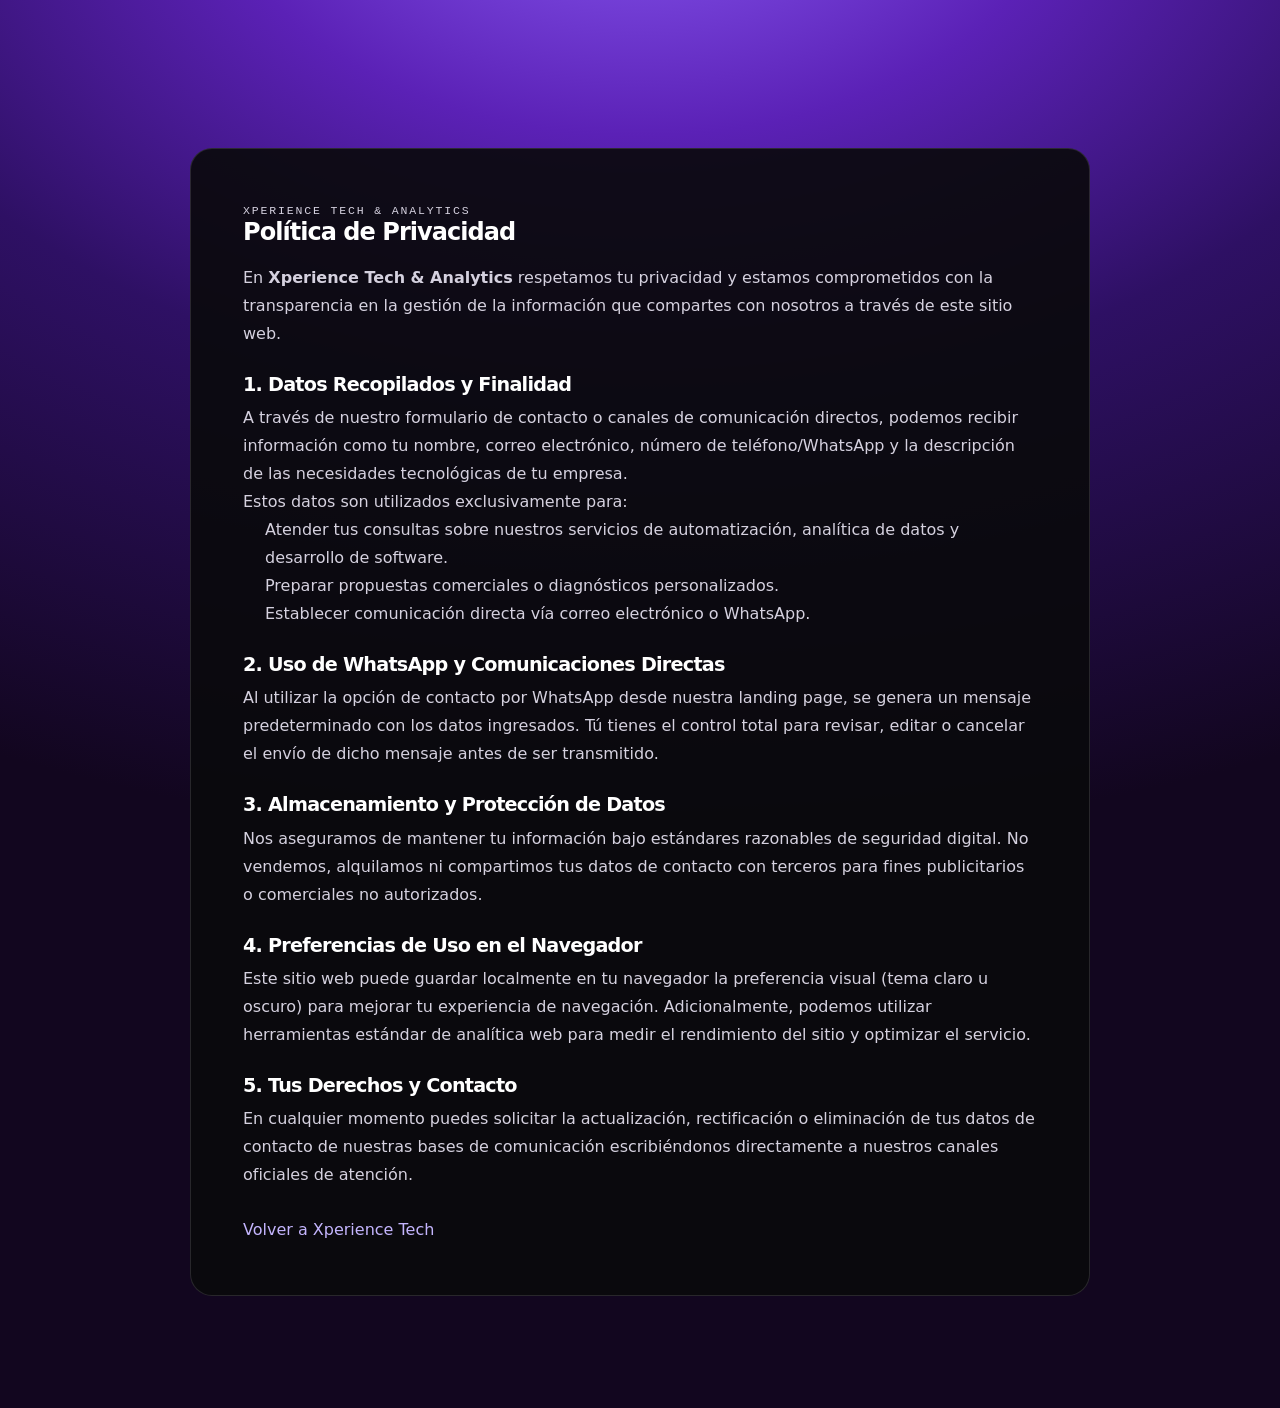
<file: privacidad.html>
<!DOCTYPE html>
<html lang="es" data-theme="dark">
<head>
  <meta charset="UTF-8" />
  <meta name="viewport" content="width=device-width, initial-scale=1.0" />
  <meta name="description" content="Política de privacidad de Xperience Tech. Conoce cómo gestionamos y protegemos la información de contacto de nuestros usuarios." />
  <title>Política de Privacidad | Xperience Tech</title>
  <link rel="icon" href="multimedia/favicon.ico" sizes="any" />
  <link rel="stylesheet" href="styles.css?v=7" />
</head>
<body>
  <main class="legal-page">
    <article class="container legal-document">
      <p class="mono">XPERIENCE TECH & ANALYTICS</p>
      <h1>Política de Privacidad</h1>

      <p>En <strong>Xperience Tech & Analytics</strong> respetamos tu privacidad y estamos comprometidos con la transparencia en la gestión de la información que compartes con nosotros a través de este sitio web.</p>

      <h2>1. Datos Recopilados y Finalidad</h2>
      <p>A través de nuestro formulario de contacto o canales de comunicación directos, podemos recibir información como tu nombre, correo electrónico, número de teléfono/WhatsApp y la descripción de las necesidades tecnológicas de tu empresa.</p>
      <p>Estos datos son utilizados exclusivamente para:</p>
      <ul>
        <li>Atender tus consultas sobre nuestros servicios de automatización, analítica de datos y desarrollo de software.</li>
        <li>Preparar propuestas comerciales o diagnósticos personalizados.</li>
        <li>Establecer comunicación directa vía correo electrónico o WhatsApp.</li>
      </ul>

      <h2>2. Uso de WhatsApp y Comunicaciones Directas</h2>
      <p>Al utilizar la opción de contacto por WhatsApp desde nuestra landing page, se genera un mensaje predeterminado con los datos ingresados. Tú tienes el control total para revisar, editar o cancelar el envío de dicho mensaje antes de ser transmitido.</p>

      <h2>3. Almacenamiento y Protección de Datos</h2>
      <p>Nos aseguramos de mantener tu información bajo estándares razonables de seguridad digital. No vendemos, alquilamos ni compartimos tus datos de contacto con terceros para fines publicitarios o comerciales no autorizados.</p>

      <h2>4. Preferencias de Uso en el Navegador</h2>
      <p>Este sitio web puede guardar localmente en tu navegador la preferencia visual (tema claro u oscuro) para mejorar tu experiencia de navegación. Adicionalmente, podemos utilizar herramientas estándar de analítica web para medir el rendimiento del sitio y optimizar el servicio.</p>

      <h2>5. Tus Derechos y Contacto</h2>
      <p>En cualquier momento puedes solicitar la actualización, rectificación o eliminación de tus datos de contacto de nuestras bases de comunicación escribiéndonos directamente a nuestros canales oficiales de atención.</p>

      <a class="legal-back-link" href="index.html">Volver a Xperience Tech</a>
    </article>
  </main>
</body>
</html>
</file>
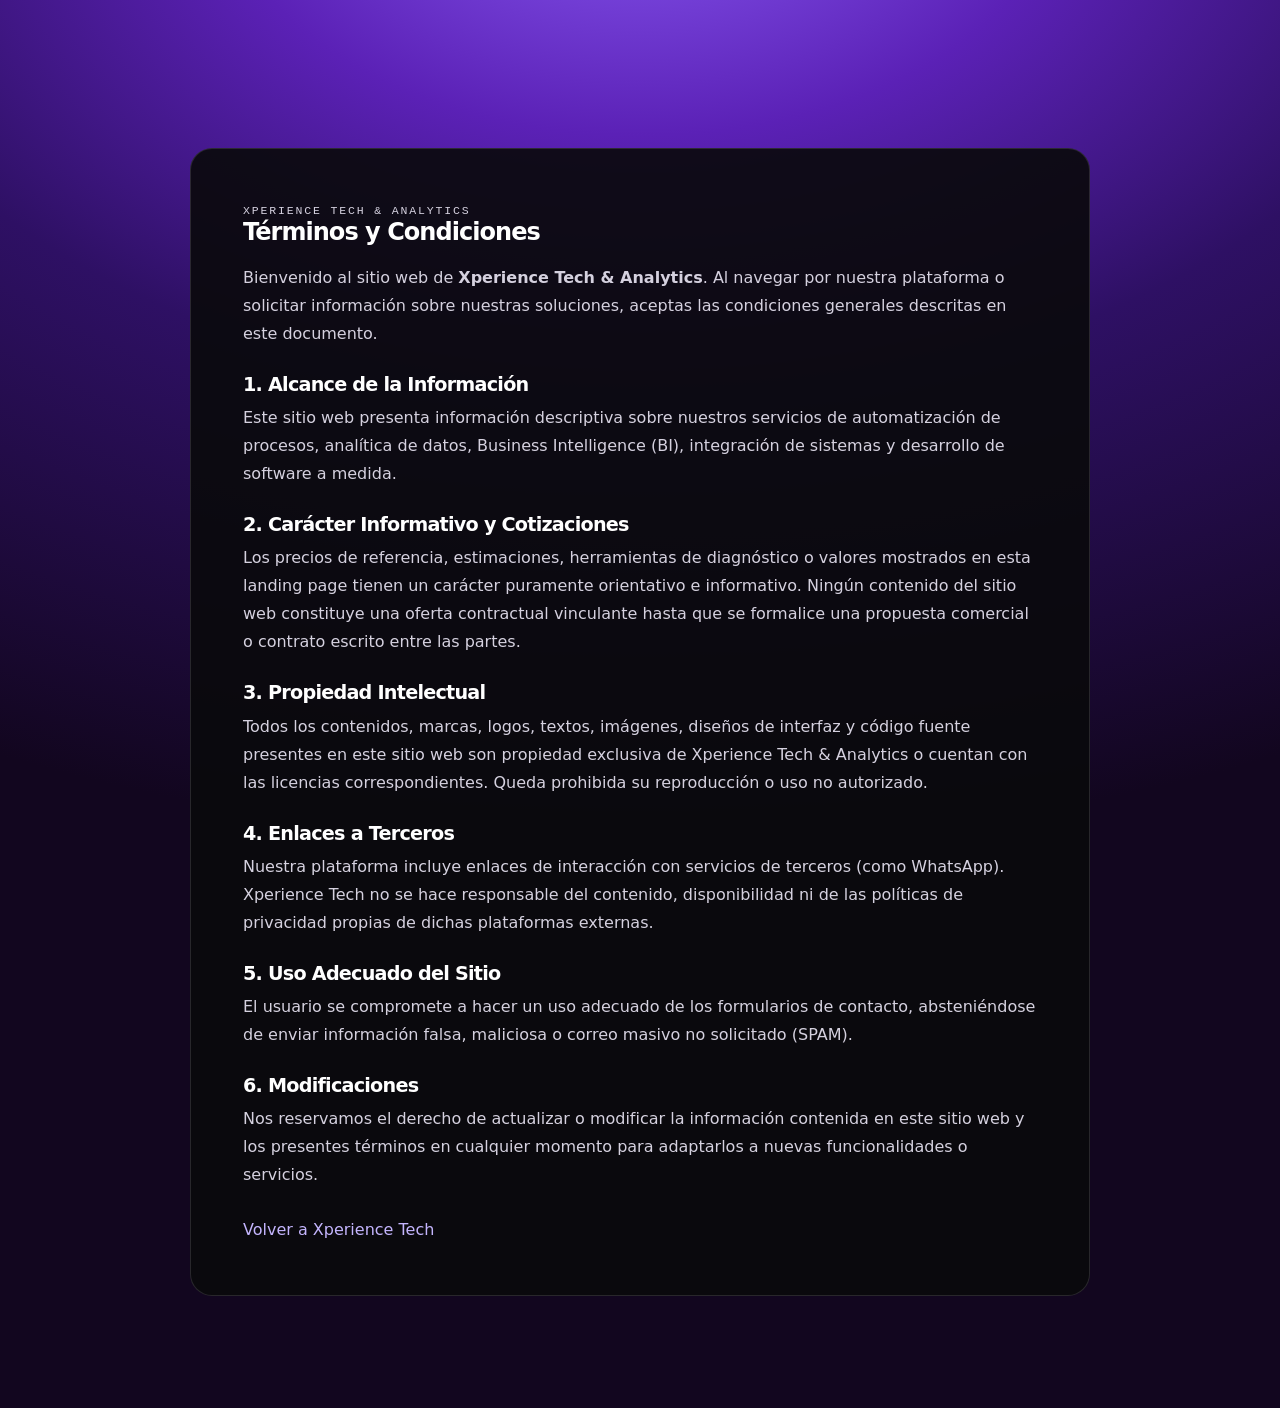
<file: terminos.html>
<!DOCTYPE html>
<html lang="es" data-theme="dark">
<head>
  <meta charset="UTF-8" />
  <meta name="viewport" content="width=device-width, initial-scale=1.0" />
  <meta name="description" content="Términos y condiciones de uso de la plataforma y servicios de Xperience Tech & Analytics." />
  <title>Términos y Condiciones | Xperience Tech</title>
  <link rel="icon" href="multimedia/favicon.ico" sizes="any" />
  <link rel="stylesheet" href="styles.css?v=7" />
</head>
<body>
  <main class="legal-page">
    <article class="container legal-document">
      <p class="mono">XPERIENCE TECH & ANALYTICS</p>
      <h1>Términos y Condiciones</h1>

      <p>Bienvenido al sitio web de <strong>Xperience Tech & Analytics</strong>. Al navegar por nuestra plataforma o solicitar información sobre nuestras soluciones, aceptas las condiciones generales descritas en este documento.</p>

      <h2>1. Alcance de la Información</h2>
      <p>Este sitio web presenta información descriptiva sobre nuestros servicios de automatización de procesos, analítica de datos, Business Intelligence (BI), integración de sistemas y desarrollo de software a medida.</p>

      <h2>2. Carácter Informativo y Cotizaciones</h2>
      <p>Los precios de referencia, estimaciones, herramientas de diagnóstico o valores mostrados en esta landing page tienen un carácter puramente orientativo e informativo. Ningún contenido del sitio web constituye una oferta contractual vinculante hasta que se formalice una propuesta comercial o contrato escrito entre las partes.</p>

      <h2>3. Propiedad Intelectual</h2>
      <p>Todos los contenidos, marcas, logos, textos, imágenes, diseños de interfaz y código fuente presentes en este sitio web son propiedad exclusiva de Xperience Tech & Analytics o cuentan con las licencias correspondientes. Queda prohibida su reproducción o uso no autorizado.</p>

      <h2>4. Enlaces a Terceros</h2>
      <p>Nuestra plataforma incluye enlaces de interacción con servicios de terceros (como WhatsApp). Xperience Tech no se hace responsable del contenido, disponibilidad ni de las políticas de privacidad propias de dichas plataformas externas.</p>

      <h2>5. Uso Adecuado del Sitio</h2>
      <p>El usuario se compromete a hacer un uso adecuado de los formularios de contacto, absteniéndose de enviar información falsa, maliciosa o correo masivo no solicitado (SPAM).</p>

      <h2>6. Modificaciones</h2>
      <p>Nos reservamos el derecho de actualizar o modificar la información contenida en este sitio web y los presentes términos en cualquier momento para adaptarlos a nuevas funcionalidades o servicios.</p>

      <a class="legal-back-link" href="index.html">Volver a Xperience Tech</a>
    </article>
  </main>
</body>
</html>
</file>
<file: styles.css>
:root {
  --bg: #05050a;
  --bg-elev: #0c0c14;
  --text: #f5f3ff;
  --text-muted: #b8b0d0;
  --line: rgba(255, 255, 255, 0.1);
  --accent: #7c5cff;
  --cyan: #22d3ee;
  --magenta: #e879f9;
  --gold: #f5d06a;
  --font: "Manrope", system-ui, sans-serif;
  --display: "Syne", var(--font);
  --mono: "DM Mono", ui-monospace, monospace;
  --container: 1120px;
  --radius: 22px;
}

[data-theme="light"] {
  --bg: #f6f3ff;
  --bg-elev: #ffffff;
  --text: #12081f;
  --text-muted: #5b5270;
  --line: rgba(18, 8, 31, 0.1);
}

*, *::before, *::after { box-sizing: border-box; margin: 0; padding: 0; }

html { scroll-behavior: smooth; }

body {
  font-family: var(--font);
  color: var(--text);
  background:
    radial-gradient(120% 70% at 50% -10%, #8b5cf6 0%, #5b21b6 28%, #2e1064 55%, #12061f 100%);
  min-height: 100vh;
  padding: 28px 22px 40px;
  line-height: 1.6;
  -webkit-font-smoothing: antialiased;
  overflow-x: hidden;
}

img { max-width: 100%; display: block; }
a { color: inherit; text-decoration: none; }
button, input, textarea { font: inherit; color: inherit; }
ul { list-style: none; }
h1, h2, h3 { font-family: var(--display); line-height: 0.95; letter-spacing: -0.04em; }

.mono {
  font-family: var(--mono);
  font-size: 0.72rem;
  letter-spacing: 0.16em;
  text-transform: uppercase;
  color: var(--text-muted);
}

.container {
  width: min(100%, var(--container));
  margin-inline: auto;
  padding-inline: 24px;
}

.page {
  width: min(100%, 1280px);
  margin-inline: auto;
  background: var(--bg);
  border-radius: 28px;
  overflow: clip;
  position: relative;
  box-shadow: 0 40px 90px rgba(10, 0, 30, 0.45);
}

.noise-overlay {
  pointer-events: none;
  position: fixed;
  inset: 0;
  opacity: 0.04;
  z-index: 0;
  background-image: url("data:image/svg+xml,%3Csvg viewBox='0 0 200 200' xmlns='http://www.w3.org/2000/svg'%3E%3Cfilter id='n'%3E%3CfeTurbulence type='fractalNoise' baseFrequency='0.8' numOctaves='3'/%3E%3C/filter%3E%3Crect width='100%25' height='100%25' filter='url(%23n)'/%3E%3C/svg%3E");
}

.text-gradient {
  background: linear-gradient(120deg, var(--cyan), #60a5fa, var(--magenta));
  -webkit-background-clip: text;
  background-clip: text;
  color: transparent;
}

.eyebrow {
  display: inline-block;
  font-family: var(--mono);
  font-size: 0.72rem;
  letter-spacing: 0.18em;
  text-transform: uppercase;
  color: var(--magenta);
  margin-bottom: 14px;
}

.section {
  padding: 88px 0;
  position: relative;
}

.section-header { max-width: 720px; margin-bottom: 48px; }
.section-header.text-center { margin-inline: auto; text-align: center; }
.section-header h2 { font-size: clamp(2rem, 4.4vw, 3.4rem); }
.section-desc { color: var(--text-muted); margin-top: 14px; font-size: 1.05rem; }

.site-header {
  position: sticky;
  top: 0;
  z-index: 50;
  padding: 18px 22px 0;
}

@media (min-width: 861px) {
  .site-header {
    top: 28px;
    padding-top: 28px;
  }
}

@media (min-width: 1025px) {
  .hero-visual { transform: translateY(230px); }
}

.nav {
  display: grid;
  grid-template-columns: auto 1fr auto;
  align-items: center;
  gap: 16px;
}

.logo {
  display: flex;
  align-items: center;
  gap: 8px;
  font-family: var(--display);
  font-weight: 800;
  letter-spacing: 0.08em;
}

.logo-mark {
  width: 10px;
  height: 10px;
  border-radius: 50%;
  background: linear-gradient(135deg, #fb7185, #a855f7);
  box-shadow: 0 0 12px rgba(251, 113, 133, 0.8);
  font-size: 0;
}

.logo-text { font-size: 0.92rem; letter-spacing: 0.14em; }

.nav-menu {
  justify-self: center;
  display: flex;
  gap: 8px;
  padding: 8px 10px;
  border-radius: 999px;
  background: rgba(255, 255, 255, 0.06);
  border: 1px solid var(--line);
  backdrop-filter: blur(16px);
}

.nav-link {
  padding: 8px 16px;
  border-radius: 999px;
  font-size: 0.86rem;
  color: var(--text-muted);
  position: relative;
}

.nav-link.active,
.nav-link:hover { color: var(--text); }

.nav-link.active::after {
  content: "";
  position: absolute;
  left: 16px;
  right: 16px;
  bottom: 4px;
  height: 2px;
  background: #fb7185;
}

.nav-actions { display: flex; align-items: center; gap: 10px; }

.theme-toggle,
.nav-toggle,
.icon-btn {
  width: 42px;
  height: 42px;
  border-radius: 50%;
  border: 1px solid var(--line);
  background: rgba(255, 255, 255, 0.04);
  color: var(--text);
  display: grid;
  place-items: center;
  cursor: pointer;
}

[data-theme="dark"] .icon-sun,
[data-theme="light"] .icon-moon { display: none; }

.nav-toggle { display: none; }

.btn,
.btn-nav,
.btn-signin,
.text-link {
  display: inline-flex;
  align-items: center;
  justify-content: center;
  gap: 8px;
}

.btn,
.btn-nav {
  border-radius: 999px;
  border: 1px solid var(--line);
  padding: 12px 20px;
  font-weight: 700;
}

.btn-nav {
  background: rgba(255, 255, 255, 0.08);
  font-size: 0.84rem;
}

.btn-primary {
  background: linear-gradient(135deg, #7c5cff, #4f46e5);
  border-color: transparent;
  box-shadow: 0 10px 30px rgba(124, 92, 255, 0.35);
}

.btn-outline,
.btn-ghost {
  background: transparent;
}

.btn-full { width: 100%; }

.btn-signin {
  background: #1a1a22;
  color: #fff;
  border-radius: 999px;
  padding: 6px 8px 6px 18px;
  border: 1px solid rgba(255, 255, 255, 0.12);
}

.btn-signin i,
.btn-signin svg {
  width: 34px;
  height: 34px;
  padding: 7px;
  border-radius: 50%;
  background: #2a2a36;
}

.text-link { color: var(--cyan); font-weight: 700; margin-top: 12px; }

.hero {
  position: relative;
  min-height: min(860px, calc(100vh - 56px));
  padding: 8px 36px 22px;
  display: flex;
  flex-direction: column;
  overflow: hidden;
}

.hero-banner::after {
  content: "";
  position: absolute;
  left: 32%;
  right: 12%;
  top: 36%;
  height: 28%;
  background: radial-gradient(closest-side, rgba(5, 5, 10, 0.88), transparent 78%);
  pointer-events: none;
}

.hero-banner-img {
  width: 100%;
  height: 100%;
  object-fit: cover;
  object-position: 68% 42%;
  transform: scale(1.08);
  opacity: 0.9;
  filter: saturate(1.15) contrast(1.05);
}

.hero-banner-veil {
  position: absolute;
  inset: 0;
  background:
    radial-gradient(ellipse 48% 32% at 50% 50%, rgba(5, 5, 10, 0.95) 0%, rgba(5, 5, 10, 0.45) 40%, transparent 72%),
    linear-gradient(90deg, rgba(5, 5, 10, 0.94) 0%, rgba(5, 5, 10, 0.62) 36%, rgba(5, 5, 10, 0.18) 68%, rgba(5, 5, 10, 0.55) 100%),
    linear-gradient(180deg, rgba(5, 5, 10, 0.12) 0%, rgba(5, 5, 10, 0.88) 100%);
}

[data-theme="light"] .hero-banner-veil {
  background:
    linear-gradient(90deg, rgba(246, 243, 255, 0.92) 0%, rgba(246, 243, 255, 0.5) 50%, rgba(246, 243, 255, 0.7) 100%);
}

.hero-grid {
  position: relative;
  z-index: 2;
  flex: 1;
  display: grid;
  grid-template-columns: minmax(0, 1.05fr) minmax(280px, 0.95fr);
  gap: 12px;
  align-items: center;
}

.hero-kicker {
  font-family: var(--display);
  font-weight: 800;
  letter-spacing: 0.28em;
  text-transform: uppercase;
  font-size: clamp(0.9rem, 2vw, 1.15rem);
}

.hero-title {
  font-size: clamp(3.4rem, 9vw, 7.2rem);
  font-weight: 800;
  line-height: 0.82;
  margin: 8px 0 18px;
}

.hero-title-fill {
  background-image: url("multimedia/cara%20xperience.jpg");
  background-size: 160% auto;
  background-position: 60% 38%;
  -webkit-background-clip: text;
  background-clip: text;
  color: transparent;
  -webkit-text-stroke: 0.6px rgba(255, 255, 255, 0.55);
  filter: brightness(1.45) saturate(1.2) contrast(1.15);
}

.hero-lead {
  max-width: 460px;
  color: var(--text-muted);
  font-size: 0.98rem;
}

.hero-cta { display: flex; flex-wrap: wrap; gap: 12px; margin: 28px 0; }

.hero-metrics {
  display: flex;
  gap: 22px;
  flex-wrap: wrap;
}

.metric-value {
  display: block;
  font-family: var(--display);
  font-size: 1.5rem;
  font-weight: 800;
}

.metric-label {
  display: block;
  font-size: 0.75rem;
  color: var(--text-muted);
  max-width: 140px;
}

.hero-visual {
  position: relative;
  min-height: 420px;
  display: grid;
  place-items: center;
}

.hero-sculpture {
  width: min(100%, 620px);
  animation: float 8s ease-in-out infinite;
  filter: drop-shadow(0 0 40px rgba(168, 85, 247, 0.35));
  pointer-events: none;
}

@keyframes float {
  0%, 100% { transform: translate3d(8px, 0, 0) rotate(-3deg); }
  50% { transform: translate3d(-8px, -18px, 0) rotate(3deg); }
}

.hero-footer {
  position: relative;
  z-index: 2;
  display: grid;
  grid-template-columns: 1fr auto 1fr;
  align-items: end;
  margin-top: 8px;
}

.hero-socials {
  display: flex;
  gap: 16px;
  font-size: 0.85rem;
  color: var(--text-muted);
}

.hero-socials a:hover { color: var(--text); }

.scroll-orb {
  width: 92px;
  height: 92px;
  position: relative;
  display: grid;
  place-items: center;
}

.scroll-orb-svg {
  position: absolute;
  inset: 0;
  animation: spin 16s linear infinite;
}

.scroll-orb text { fill: var(--text-muted); font-size: 11px; letter-spacing: 2px; }
.scroll-orb-icon {
  width: 36px;
  height: 36px;
  border-radius: 50%;
  border: 1px solid var(--line);
  display: grid;
  place-items: center;
}

@keyframes spin { to { transform: rotate(360deg); } }

.hero-arrows { justify-self: end; display: flex; gap: 8px; }

.showcase-grid,
.service-grid,
.auto-grid,
.pricing-grid {
  display: grid;
  gap: 18px;
}

.showcase-grid { grid-template-columns: repeat(3, 1fr); }

.show-card,
.service-card,
.intel-card,
.auto-card,
.pricing-card,
.contact-grid,
.comparison,
.stat-box,
.dashboard-card {
  --text: #f5f3ff;
  --text-muted: #c2bdd0;
  --line: rgba(255, 255, 255, 0.12);
  color: var(--text);
  border: 1px solid rgba(255, 255, 255, 0.08);
  border-radius: var(--radius);
  overflow: hidden;
  background:
    linear-gradient(180deg, transparent 38%, rgba(10, 10, 12, 0.96) 100%),
    linear-gradient(115deg, #261039 0%, #11233d 100%);
}

.show-card {
  position: relative;
  min-height: 360px;
  transition: border-color 0.35s ease, transform 0.5s cubic-bezier(0.4, 0, 0.2, 1);
}

.show-card:hover {
  transform: translateY(-5px);
  border-color: rgba(167, 139, 250, 0.34);
}

.split-visual img {
  width: 100%;
  height: 220px;
  object-fit: cover;
}
.split-visual img { border: 1px solid var(--line); border-radius: var(--radius); }

.show-card-body,
.service-card-content,
.pricing-card { padding: 22px; }
.show-card-body {
  position: relative;
  min-height: 360px;
  display: flex;
  flex-direction: column;
  justify-content: flex-end;
}
.service-card-content { min-height: 300px; display: flex; flex-direction: column; justify-content: flex-end; }
.service-card-content .text-link { margin-top: 18px; }
.auto-card { min-height: 280px; padding: 22px; display: flex; flex-direction: column; justify-content: flex-end; }

.show-card h3,
.service-card h3,
.intel-card h3,
.auto-card h3 { font-size: 1.35rem; margin: 8px 0 10px; }

.show-card p,
.service-card p,
.intel-card p,
.auto-card p { color: var(--text-muted); }

.dashboard-section { overflow: hidden; }
.dashboard-section .section-header { max-width: 820px; }
.dashboard-carousel {
  position: relative;
  perspective: 1400px;
  padding: 10px 0 0;
}
.dashboard-arc {
  position: relative;
  height: clamp(300px, 42vw, 500px);
  transform-style: preserve-3d;
}
.dashboard-card {
  position: absolute;
  top: 50%;
  left: 50%;
  width: min(54.4%, 576px);
  aspect-ratio: 16 / 9;
  overflow: hidden;
  border: 1px solid rgba(255, 255, 255, 0.14);
  border-radius: 20px;
  box-shadow: 0 24px 70px rgba(0, 0, 0, 0.4);
  display: flex;
  align-items: flex-end;
  cursor: pointer;
  transform-style: preserve-3d;
  transition: all 0.5s cubic-bezier(0.4, 0, 0.2, 1);
  will-change: transform;
}
.dashboard-card > img {
  position: absolute;
  inset: 0;
  z-index: 0;
  width: 100%;
  height: 100%;
  object-fit: cover;
}
.dashboard-card-copy {
  position: relative;
  z-index: 1;
  width: 100%;
  padding: 26px;
  background: linear-gradient(180deg, transparent, rgba(10, 10, 12, 0.94));
}
.dashboard-card[data-position="center"] {
  z-index: 3;
  opacity: 1;
  transform: translate(-50%, -50%) translateZ(40px) scale(1.05);
}
.dashboard-card[data-position="left"] {
  left: 24%;
  z-index: 1;
  opacity: 0.62;
  transform: translate(-50%, -50%) translateZ(-90px) rotateY(24deg) scale(0.85);
}
.dashboard-card[data-position="right"] {
  left: 76%;
  z-index: 1;
  opacity: 0.62;
  transform: translate(-50%, -50%) translateZ(-90px) rotateY(-24deg) scale(0.85);
}
.dashboard-card[data-position="center"]:hover,
.dashboard-card[data-position="center"]:focus-visible {
  z-index: 10;
  transform: translate(-50%, -50%) translateZ(70px) scale(1.1);
  box-shadow: 0 20px 50px rgba(139, 92, 246, 0.3);
}
.dashboard-card:focus-visible,
.dashboard-controls .icon-btn:focus-visible {
  outline: 2px solid var(--cyan);
  outline-offset: 4px;
}
.dashboard-card-copy { padding: 26px; }
.dashboard-card-copy .mono { color: #c4b5fd; }
.dashboard-card-copy h3 { margin: 10px 0; font-size: clamp(1.3rem, 3vw, 1.8rem); }
.dashboard-card-copy p { max-width: 400px; color: var(--text-muted); }
.dashboard-controls {
  display: flex;
  align-items: center;
  justify-content: center;
  gap: 16px;
  margin-top: 24px;
}
.dashboard-counter {
  min-width: 64px;
  text-align: center;
  font-family: var(--mono);
  letter-spacing: 0.08em;
}
.dashboard-counter span { color: var(--text-muted); }

.service-grid { grid-template-columns: repeat(2, 1fr); }

.split-grid {
  display: grid;
  grid-template-columns: 0.9fr 1.1fr;
  gap: 40px;
  align-items: center;
}

.split-copy p { color: var(--text-muted); margin-top: 16px; }

.intel-grid { display: grid; gap: 18px; }
.intel-card {
  display: grid;
  grid-template-columns: 1fr;
  min-height: 300px;
}

.intel-card > div { align-self: end; padding: 28px; }

.chip-list { display: flex; gap: 8px; flex-wrap: wrap; margin: 14px 0; }
.chip-list li {
  border: 1px solid var(--line);
  border-radius: 999px;
  padding: 6px 12px;
  font-size: 0.78rem;
}

.comparison {
  max-width: 860px;
  margin-inline: auto;
  border-radius: 24px;
  padding: 18px;
}

.comparison-tabs {
  display: grid;
  grid-template-columns: 1fr 1fr;
  gap: 8px;
  margin-bottom: 18px;
}

.tab-btn {
  border: 0;
  background: transparent;
  padding: 12px;
  border-radius: 999px;
  cursor: pointer;
  color: var(--text-muted);
}

.tab-btn.active {
  background: rgba(255, 255, 255, 0.08);
  color: var(--text);
}

.panel { display: none; }
.panel.active { display: block; }

.panel-content {
  display: grid;
  grid-template-columns: 1.2fr 0.8fr;
  gap: 20px;
}

.impact-list { margin-top: 14px; display: grid; gap: 10px; }
.impact-list li { display: flex; gap: 8px; align-items: center; color: #fda4af; }
.impact-list.good li { color: #6ee7b7; }

.panel-stats { display: grid; gap: 10px; }
.stat-box {
  border-radius: 16px;
  padding: 16px;
}
.stat-num { font-family: var(--display); font-size: 2rem; font-weight: 800; display: block; }
.stat-box.bad .stat-num { color: #fb7185; }
.stat-box.good .stat-num { color: #34d399; }

.auto-grid { grid-template-columns: repeat(4, 1fr); }

.pricing-grid { grid-template-columns: repeat(3, 1fr); align-items: stretch; }
.pricing-card { display: flex; flex-direction: column; gap: 18px; position: relative; }
.pricing-card > .pricing-image {
  width: calc(100% + 44px);
  height: 170px;
  flex: 0 0 170px;
  margin: -22px -22px 0;
  object-fit: cover;
  opacity: 0.82;
  -webkit-mask-image: linear-gradient(#000 0%, #000 58%, transparent 100%);
  mask-image: linear-gradient(#000 0%, #000 58%, transparent 100%);
}
.pricing-card.featured > .pricing-image { height: 178px; flex-basis: 178px; }
.pricing-card .popular-badge { z-index: 2; }
.pricing-card.featured {
  transform: translateY(-8px);
}
.popular-badge {
  position: absolute;
  top: 14px;
  right: 14px;
  font-size: 0.7rem;
  letter-spacing: 0.12em;
  text-transform: uppercase;
  background: #fb7185;
  color: #fff;
  border-radius: 999px;
  padding: 5px 10px;
}
.pricing-price strong { display: block; font-size: 2rem; font-family: var(--display); }
.pricing-price em { font-style: normal; color: var(--text-muted); }
.pricing-features { display: grid; gap: 10px; color: var(--text-muted); }
.pricing-features li { display: flex; gap: 8px; align-items: center; }
.pricing-card .btn { margin-top: auto; }

.contact-grid {
  display: grid;
  grid-template-columns: 1fr 1fr;
  gap: 8px;
  padding: 8px;
}

.contact-info, .contact-form { padding: 28px; }
.contact-info p { color: var(--text-muted); margin: 12px 0 22px; }
.contact-method {
  display: flex;
  gap: 12px;
  align-items: center;
  padding: 12px 0;
  border-top: 1px solid var(--line);
}

.form-group { margin-bottom: 14px; }
.form-group input,
.form-group textarea {
  width: 100%;
  margin-top: 6px;
  border-radius: 14px;
  border: 1px solid var(--line);
  background: rgba(255, 255, 255, 0.04);
  padding: 12px 14px;
  outline: none;
}
.form-group small,
.form-disclaimer,
.form-status {
  display: block;
  margin-top: 8px;
  color: var(--text-muted);
  font-size: 0.82rem;
}
.form-status:empty { display: none; }
.form-status a { color: #a78bfa; text-underline-offset: 3px; }
.form-honeypot {
  position: absolute !important;
  width: 1px;
  height: 1px;
  padding: 0;
  margin: -1px;
  overflow: hidden;
  clip: rect(0, 0, 0, 0);
  white-space: nowrap;
  border: 0;
}

.diagnostic-section { overflow: hidden; }
.diagnostic-section .section-header { max-width: 820px; }
.diagnostic-shell {
  --text: #f5f3ff;
  --text-muted: #c2bdd0;
  --line: rgba(255, 255, 255, 0.12);
  color: var(--text);
  position: relative;
  width: min(100%, 860px);
  margin-inline: auto;
  padding: clamp(22px, 4vw, 42px);
  overflow: hidden;
  border: 1px solid rgba(255, 255, 255, 0.08);
  border-radius: var(--radius);
  background:
    linear-gradient(180deg, transparent 25%, rgba(10, 10, 12, 0.96) 100%),
    linear-gradient(115deg, #261039 0%, #11233d 100%);
  box-shadow: 0 24px 80px rgba(0, 0, 0, 0.28), inset 0 1px rgba(255, 255, 255, 0.04);
  -webkit-backdrop-filter: blur(12px);
  backdrop-filter: blur(12px);
}
.diagnostic-teaser { display: grid; justify-items: center; gap: 18px; max-width: 660px; margin-inline: auto; text-align: center; }
.diagnostic-teaser .mono { color: var(--cyan); }
.diagnostic-teaser p { max-width: 580px; color: var(--text-muted); }
.diagnostic-modal {
  position: fixed;
  inset: 50% auto auto 50%;
  margin: 0;
  transform: translate(-50%, -50%);
  width: min(860px, calc(100% - 32px));
  max-width: none;
  max-height: calc(100dvh - 32px);
  padding: 0;
  overflow-x: hidden;
  overflow-y: auto;
  border: 0;
  border-radius: 26px;
  background: transparent;
  color: var(--text);
  overscroll-behavior: contain;
}
.diagnostic-modal::backdrop { background: rgba(3, 3, 8, 0.78); -webkit-backdrop-filter: blur(9px); backdrop-filter: blur(9px); }
.diagnostic-modal[open] { animation: diagnostic-modal-enter 0.24s ease both; }
.diagnostic-modal-panel {
  --text: #f5f3ff;
  --text-muted: #c2bdd0;
  --line: rgba(255, 255, 255, 0.12);
  color: var(--text);
  position: relative;
  min-height: 360px;
  padding: clamp(22px, 4vw, 42px);
  border: 1px solid rgba(139, 92, 246, 0.38);
  border-radius: 26px;
  background:
    radial-gradient(circle at 0 0, rgba(139, 92, 246, 0.12), transparent 36%),
    radial-gradient(circle at 100% 0, rgba(59, 130, 246, 0.1), transparent 34%),
    rgba(10, 10, 12, 0.96);
  box-shadow: 0 24px 80px rgba(0, 0, 0, 0.5), inset 0 1px rgba(255, 255, 255, 0.05);
  -webkit-backdrop-filter: blur(12px);
  backdrop-filter: blur(12px);
}
.diagnostic-modal .diagnostic-intro { padding-right: 38px; }
.diagnostic-modal .diagnostic-intro .mono { color: var(--cyan); }
.diagnostic-modal .diagnostic-intro p { max-width: 320px; }
.diagnostic-modal-close {
  position: absolute;
  top: 18px;
  right: 18px;
  z-index: 2;
  display: grid;
  width: 38px;
  height: 38px;
  place-items: center;
  border: 1px solid rgba(255, 255, 255, 0.12);
  border-radius: 50%;
  background: rgba(255, 255, 255, 0.045);
  color: var(--text-muted);
  cursor: pointer;
  transition: color 0.2s ease, border-color 0.2s ease, background 0.2s ease;
}
.diagnostic-modal-close:hover { color: var(--text); border-color: rgba(139, 92, 246, 0.6); background: rgba(139, 92, 246, 0.15); }
.diagnostic-modal-close:focus-visible { outline: 2px solid var(--cyan); outline-offset: 3px; }
@keyframes diagnostic-modal-enter { from { opacity: 0; transform: translate(-50%, calc(-50% + 10px)) scale(0.99); } to { opacity: 1; transform: translate(-50%, -50%) scale(1); } }
.diagnostic-intro { display: flex; justify-content: space-between; align-items: center; gap: 18px; margin-bottom: 22px; }
.diagnostic-intro .mono { color: var(--cyan); }
.diagnostic-intro p { max-width: 390px; color: var(--text-muted); font-size: 0.84rem; text-align: right; }
.diagnostic-progress {
  height: 5px;
  overflow: hidden;
  border-radius: 999px;
  background: rgba(255, 255, 255, 0.08);
}
.diagnostic-progress-fill {
  width: 0;
  height: 100%;
  border-radius: inherit;
  background: linear-gradient(90deg, #8b5cf6, #3b82f6, #22d3ee);
  box-shadow: 0 0 16px rgba(59, 130, 246, 0.5);
  transition: width 0.45s cubic-bezier(0.2, 0.75, 0.25, 1);
}
.diagnostic-progress-label {
  display: flex;
  justify-content: space-between;
  gap: 12px;
  margin: 10px 0 26px;
  color: var(--text);
  font-family: var(--mono);
  font-size: 0.75rem;
  letter-spacing: 0.06em;
}
.diagnostic-progress-label span { color: var(--text-muted); }
.diagnostic-step { opacity: 1; transform: translateY(0); transition: opacity 0.2s ease, transform 0.2s ease; }
.diagnostic-step.is-transitioning { opacity: 0; transform: translateY(10px); }
.diagnostic-step h3 { margin-bottom: 20px; font-size: clamp(1.35rem, 3vw, 1.8rem); line-height: 1.2; letter-spacing: -0.03em; }
.diagnostic-question > .eyebrow { margin-bottom: 8px; }
.diagnostic-contact-hint { margin-top: 10px; color: var(--text-muted); font-size: 0.8rem; }
.diagnostic-fields { display: grid; grid-template-columns: repeat(2, minmax(0, 1fr)); gap: 16px; }
.diagnostic-field { display: grid; gap: 7px; }
.diagnostic-field:first-child { grid-column: 1 / -1; }
.diagnostic-field label { color: var(--text-muted); font-family: var(--mono); font-size: 0.72rem; letter-spacing: 0.08em; text-transform: uppercase; }
.diagnostic-field input {
  width: 100%;
  min-height: 50px;
  border: 1px solid rgba(255, 255, 255, 0.12);
  border-radius: 13px;
  outline: none;
  padding: 12px 14px;
  background: rgba(255, 255, 255, 0.045);
  color: var(--text);
  transition: border-color 0.2s ease, box-shadow 0.2s ease;
}
.diagnostic-field input::placeholder { color: rgba(184, 176, 208, 0.55); }
.diagnostic-field input:focus { border-color: rgba(139, 92, 246, 0.8); box-shadow: 0 0 0 3px rgba(139, 92, 246, 0.14); }
.diagnostic-options { display: grid; gap: 11px; }
.diagnostic-option {
  display: flex;
  align-items: flex-start;
  gap: 13px;
  width: 100%;
  min-height: 58px;
  border: 1px solid rgba(255, 255, 255, 0.1);
  border-radius: 14px;
  padding: 15px 16px;
  background: rgba(255, 255, 255, 0.035);
  color: var(--text);
  text-align: left;
  cursor: pointer;
  transition: border-color 0.2s ease, background 0.2s ease, transform 0.2s ease, box-shadow 0.2s ease;
}
.diagnostic-option:hover { transform: translateY(-1px); border-color: rgba(139, 92, 246, 0.48); background: rgba(139, 92, 246, 0.07); }
.diagnostic-option[aria-pressed="true"] {
  border-color: rgba(139, 92, 246, 0.85);
  background: linear-gradient(100deg, rgba(139, 92, 246, 0.16), rgba(59, 130, 246, 0.08));
  box-shadow: inset 0 0 0 1px rgba(139, 92, 246, 0.18), 0 6px 24px rgba(59, 130, 246, 0.08);
}
.diagnostic-option:focus-visible,
.diagnostic-actions .btn:focus-visible,
.diagnostic-result .btn:focus-visible {
  outline: 2px solid var(--cyan);
  outline-offset: 3px;
}
.diagnostic-option-mark {
  flex: 0 0 25px;
  width: 25px;
  height: 25px;
  display: grid;
  place-items: center;
  border: 1px solid rgba(255, 255, 255, 0.2);
  border-radius: 50%;
  color: var(--text-muted);
  font-family: var(--mono);
  font-size: 0.68rem;
}
.diagnostic-option[aria-pressed="true"] .diagnostic-option-mark { color: #fff; border-color: var(--accent); background: var(--accent); }
.diagnostic-actions { display: flex; justify-content: space-between; gap: 12px; margin-top: 24px; }
.diagnostic-actions .btn { min-width: 150px; }
.diagnostic-actions .btn:disabled { opacity: 0.45; cursor: not-allowed; transform: none; }
.diagnostic-error { min-height: 1.4em; margin-top: 10px; color: #fda4af; font-size: 0.86rem; }
.diagnostic-result { animation: diagnostic-rise 0.45s ease both; }
.diagnostic-result-header { margin-bottom: 24px; }
.diagnostic-result-header .eyebrow { margin-bottom: 10px; }
.diagnostic-result-header h3 { margin-bottom: 10px; font-size: clamp(1.6rem, 4vw, 2.3rem); }
.diagnostic-result-header p { color: var(--text-muted); }
.diagnostic-result-meta { display: grid; grid-template-columns: repeat(2, minmax(0, 1fr)); gap: 12px; margin-bottom: 28px; }
.diagnostic-result-stat {
  padding: 16px;
  border: 1px solid rgba(255, 255, 255, 0.1);
  border-radius: 15px;
  background: linear-gradient(135deg, rgba(38, 16, 57, 0.55), rgba(17, 35, 61, 0.52) 58%, rgba(10, 10, 12, 0.92));
}
.diagnostic-result-stat span { display: block; margin-bottom: 5px; color: var(--text-muted); font-family: var(--mono); font-size: 0.68rem; letter-spacing: 0.08em; text-transform: uppercase; }
.diagnostic-result-stat strong { font-size: 1.02rem; }
.diagnostic-result h4 { margin-bottom: 14px; font-family: var(--display); font-size: 1.12rem; }
.diagnostic-deliverables { display: grid; gap: 10px; margin: 0 0 26px; }
.diagnostic-deliverables li { display: flex; align-items: flex-start; gap: 10px; color: var(--text-muted); }
.diagnostic-deliverables svg { flex: 0 0 18px; width: 18px; height: 18px; color: var(--cyan); }
.diagnostic-roadmap { display: grid; grid-template-columns: repeat(3, 1fr); gap: 12px; margin-bottom: 26px; padding: 0; list-style: none; }
.diagnostic-roadmap li {
  position: relative;
  min-height: 130px;
  padding: 17px 15px;
  border: 1px solid rgba(255, 255, 255, 0.09);
  border-radius: 15px;
  background: linear-gradient(135deg, rgba(38, 16, 57, 0.48), rgba(17, 35, 61, 0.42) 58%, rgba(10, 10, 12, 0.92));
  color: var(--text-muted);
  font-size: 0.87rem;
}
.diagnostic-roadmap li span { display: block; margin-bottom: 9px; color: var(--cyan); font-family: var(--mono); font-size: 0.7rem; }
.diagnostic-result .btn { white-space: normal; line-height: 1.35; }
.diagnostic-restart {
  display: block;
  margin: 16px auto 0;
  border: 0;
  background: transparent;
  color: var(--text-muted);
  text-decoration: underline;
  text-underline-offset: 3px;
  cursor: pointer;
}
@keyframes diagnostic-rise { from { opacity: 0; transform: translateY(12px); } to { opacity: 1; transform: translateY(0); } }

.site-footer {
  border-top: 1px solid var(--line);
  padding: 40px 0 24px;
}

.footer-container {
  display: flex;
  justify-content: space-between;
  gap: 24px;
}

.footer-brand p { color: var(--text-muted); max-width: 360px; margin-top: 10px; }
.footer-links { display: grid; gap: 8px; color: var(--text-muted); }
.footer-bottom { margin-top: 24px; color: var(--text-muted); }
.legal-page { padding: 120px 0 72px; }
.legal-document {
  max-width: 900px;
  padding: clamp(24px, 5vw, 52px);
  border: 1px solid rgba(255, 255, 255, 0.12);
  border-radius: var(--radius);
  background: rgba(10, 10, 12, 0.92);
  color: #f5f3ff;
}
.legal-document h1,
.legal-document h2 { color: #fff; }
.legal-document h1 { margin-bottom: 20px; }
.legal-document h2 { margin: 28px 0 10px; font-size: 1.2rem; }
.legal-document p,
.legal-document li { color: #d5d1df; line-height: 1.75; }
.legal-document ul { padding-left: 22px; }
.legal-draft-notice {
  margin: 20px 0;
  padding: 16px;
  border: 1px solid rgba(251, 191, 36, 0.5);
  border-radius: 14px;
  background: rgba(120, 75, 0, 0.2);
  color: #fde68a;
}
.legal-back-link { display: inline-block; margin-top: 28px; color: #c4b5fd; }

.wa-float {
  position: fixed;
  right: 22px;
  bottom: 22px;
  width: 56px;
  height: 56px;
  border-radius: 50%;
  background: #22c55e;
  color: #fff;
  display: grid;
  place-items: center;
  z-index: 80;
  box-shadow: 0 10px 24px rgba(34, 197, 94, 0.4);
}

.reveal { opacity: 0; transform: translateY(28px); }

@media (max-width: 1024px) {
  .hero-grid,
  .showcase-grid,
  .intel-card,
  .auto-grid,
  .pricing-grid,
  .contact-grid,
  .split-grid,
  .panel-content {
    grid-template-columns: 1fr;
  }
  .pricing-card.featured { transform: none; }
  .hero-visual { min-height: 280px; }
  .hero-sculpture { width: min(100%, 420px); }
}

@media (max-width: 860px) {
  body { padding: 0; background: var(--bg); }
  .page { border-radius: 0; width: 100%; }
  .nav { grid-template-columns: auto auto; }
  .nav-menu {
    display: none;
    position: absolute;
    top: 72px;
    left: 16px;
    right: 16px;
    flex-direction: column;
    border-radius: 18px;
    padding: 12px;
    background: rgba(8, 8, 16, 0.96);
  }
  .nav-menu.is-active { display: flex; }
  .nav-toggle { display: grid; }
  .btn-nav { display: none; }
  .service-grid { grid-template-columns: 1fr; }
  .hero { min-height: auto; padding: 8px 16px 24px; }
  .hero-grid,
  .hero-copy { min-width: 0; width: 100%; }
  .hero-title {
    width: 100%;
    font-size: clamp(1.8rem, 8.8vw, 4.1rem);
    line-height: 0.95;
    white-space: nowrap;
    letter-spacing: -0.055em;
  }
  .hero-footer { grid-template-columns: 1fr auto; gap: 12px; }
  .hero-arrows { display: none; }
  .section { padding: 64px 0; }
  .footer-container { flex-direction: column; }
  .diagnostic-intro { align-items: flex-start; flex-direction: column; }
  .diagnostic-intro p { text-align: left; }
  .diagnostic-roadmap { grid-template-columns: 1fr; }
  .diagnostic-roadmap li { min-height: 0; }
}

@media (max-width: 767px) {
  .show-card,
  .show-card-body { min-height: 300px; }
  .dashboard-carousel { margin-inline: -24px; }
  .dashboard-arc {
    height: auto;
    display: flex;
    gap: 14px;
    overflow-x: auto;
    padding: 24px 24px 30px;
    perspective: none;
    scroll-snap-type: x mandatory;
    scrollbar-width: none;
    -webkit-overflow-scrolling: touch;
  }
  .dashboard-arc::-webkit-scrollbar { display: none; }
  .dashboard-card,
  .dashboard-card[data-position="left"],
  .dashboard-card[data-position="center"],
  .dashboard-card[data-position="right"] {
    position: relative;
    inset: auto;
    left: auto;
    top: auto;
    flex: 0 0 min(65.6vw, 336px);
    width: min(65.6vw, 336px);
    transform: none;
    opacity: 0.7;
    scroll-snap-align: center;
  }
  .dashboard-card[data-position="center"],
  .dashboard-card[data-position="center"]:hover,
  .dashboard-card[data-position="center"]:focus-visible {
    opacity: 1;
    transform: scale(1.02);
    box-shadow: 0 20px 50px rgba(139, 92, 246, 0.3);
  }
  .dashboard-card[data-position="left"]:hover,
  .dashboard-card[data-position="right"]:hover,
  .dashboard-card[data-position="left"]:focus-visible,
  .dashboard-card[data-position="right"]:focus-visible {
    opacity: 1;
    transform: scale(1.02);
  }
  .diagnostic-fields,
  .diagnostic-result-meta { grid-template-columns: 1fr; }
  .diagnostic-field:first-child { grid-column: auto; }
  .diagnostic-actions .btn { min-width: 0; flex: 1; padding-inline: 12px; }
  .diagnostic-modal { width: calc(100% - 20px); max-height: calc(100dvh - 20px); border-radius: 20px; }
  .diagnostic-modal-panel { min-height: 0; padding: 22px 18px; border-radius: 20px; }
  .diagnostic-modal-close { top: 12px; right: 12px; width: 34px; height: 34px; }
  .diagnostic-modal .diagnostic-intro { padding-right: 30px; }
}

@media (prefers-reduced-motion: reduce) {
  .hero-sculpture,
  .scroll-orb-svg { animation: none; }
  .show-card,
  .dashboard-card,
  .diagnostic-step { transition: none; }
  .diagnostic-result,
  .diagnostic-modal[open] { animation: none; }
  html { scroll-behavior: auto; }
}
</file>
